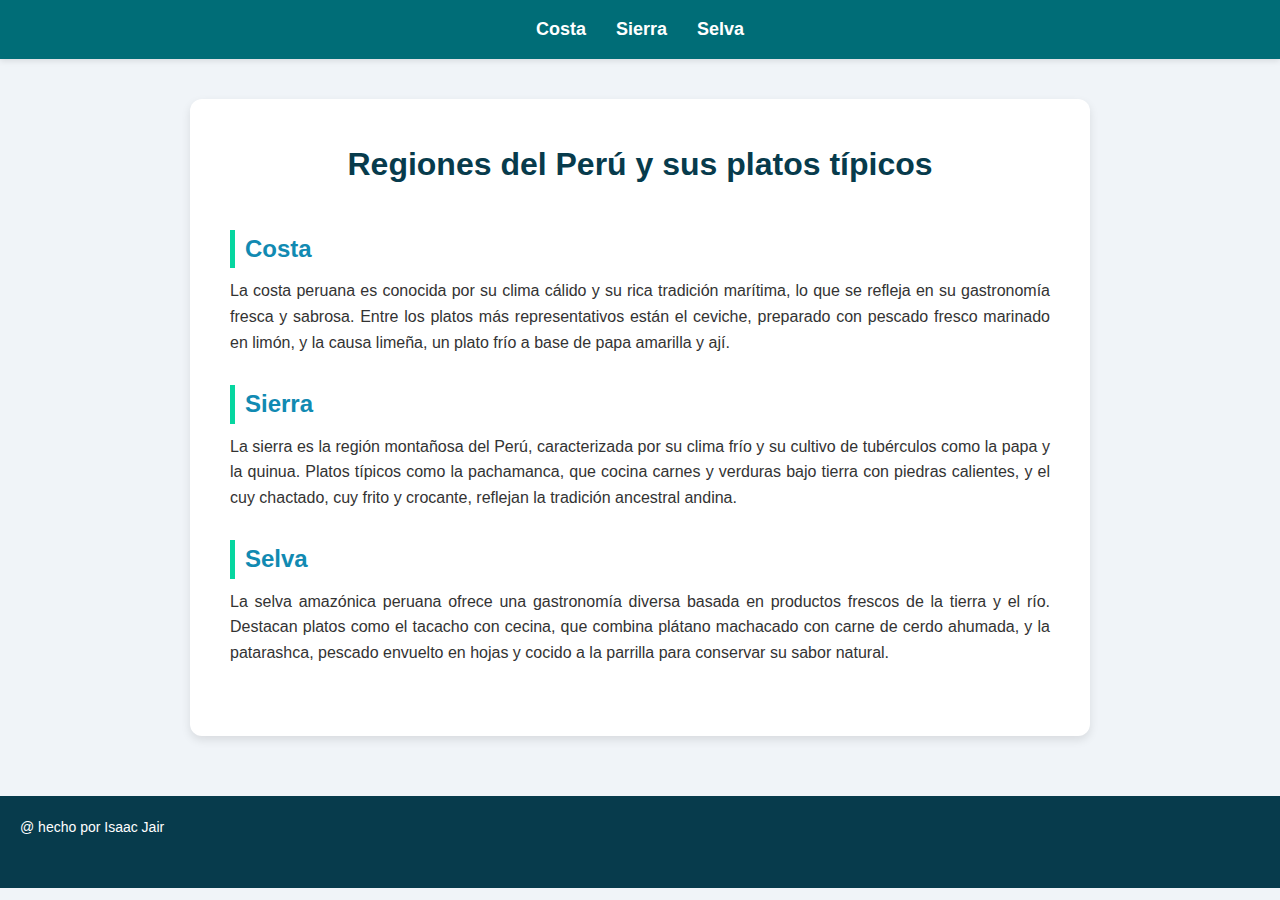
<file: index.html>
<!DOCTYPE html>
<html lang="es">
<head>
    <meta charset="UTF-8" />
    <meta name="viewport" content="width=device-width, initial-scale=1" />
    <title>Comidas típicas de Perú por región</title>
    <link rel="stylesheet" href="index.css" />
</head>
<body>

    <header>
        <nav>
            <ul>
                <li><a href="Costa.html">Costa</a></li>
                <li><a href="sierra.html">Sierra</a></li>
                <li><a href="Selva.html">Selva</a></li>
            </ul>
        </nav>
    </header>

    <main>
        <h1>Regiones del Perú y sus platos típicos</h1>

        <section>
            <h2>Costa</h2>
            <p>
                La costa peruana es conocida por su clima cálido y su rica tradición marítima, lo que se refleja en su gastronomía fresca y sabrosa. Entre los platos más representativos están el ceviche, preparado con pescado fresco marinado en limón, y la causa limeña, un plato frío a base de papa amarilla y ají.
            </p>
        </section>

        <section>
            <h2>Sierra</h2>
            <p>
                La sierra es la región montañosa del Perú, caracterizada por su clima frío y su cultivo de tubérculos como la papa y la quinua. Platos típicos como la pachamanca, que cocina carnes y verduras bajo tierra con piedras calientes, y el cuy chactado, cuy frito y crocante, reflejan la tradición ancestral andina.
            </p>
        </section>

        <section>
            <h2>Selva</h2>
            <p>
                La selva amazónica peruana ofrece una gastronomía diversa basada en productos frescos de la tierra y el río. Destacan platos como el tacacho con cecina, que combina plátano machacado con carne de cerdo ahumada, y la patarashca, pescado envuelto en hojas y cocido a la parrilla para conservar su sabor natural.
            </p>
        </section>
    </main>

    <footer>
        <p>@ hecho por Isaac Jair</p>
    </footer>

</body>
</html>
</file>
<file: index.css>
/* Reset básico */
* {
    margin: 0;
    padding: 0;
    box-sizing: border-box;
}

body {
    font-family: 'Segoe UI', Tahoma, Geneva, Verdana, sans-serif;
    background-color: #f0f4f8;
    color: #333;
    line-height: 1.6;
}

/* Encabezado y navegación */
header {
    background-color: #006d77;
    padding: 15px 0;
    box-shadow: 0 2px 6px rgba(0, 0, 0, 0.1);
}

nav ul {
    list-style: none;
    display: flex;
    justify-content: center;
    gap: 30px;
}

nav ul li a {
    text-decoration: none;
    color: white;
    font-weight: bold;
    font-size: 18px;
    transition: color 0.3s;
}

nav ul li a:hover {
    color: #ffd166;
}

/* Contenido principal */
main {
    max-width: 900px;
    margin: 40px auto;
    background-color: white;
    padding: 40px;
    border-radius: 12px;
    box-shadow: 0 4px 10px rgba(0, 0, 0, 0.1);
}

h1 {
    text-align: center;
    margin-bottom: 40px;
    color: #073b4c;
}

h2 {
    color: #118ab2;
    margin-bottom: 10px;
    border-left: 5px solid #06d6a0;
    padding-left: 10px;
}

p {
    margin-bottom: 30px;
    text-align: justify;
}

/* Footer */
footer {
    background-color: #073b4c;
    color: white;
    text-align: center;
    padding: 20px;
    margin-top: 60px;
    font-size: 14px;
}
</file>
